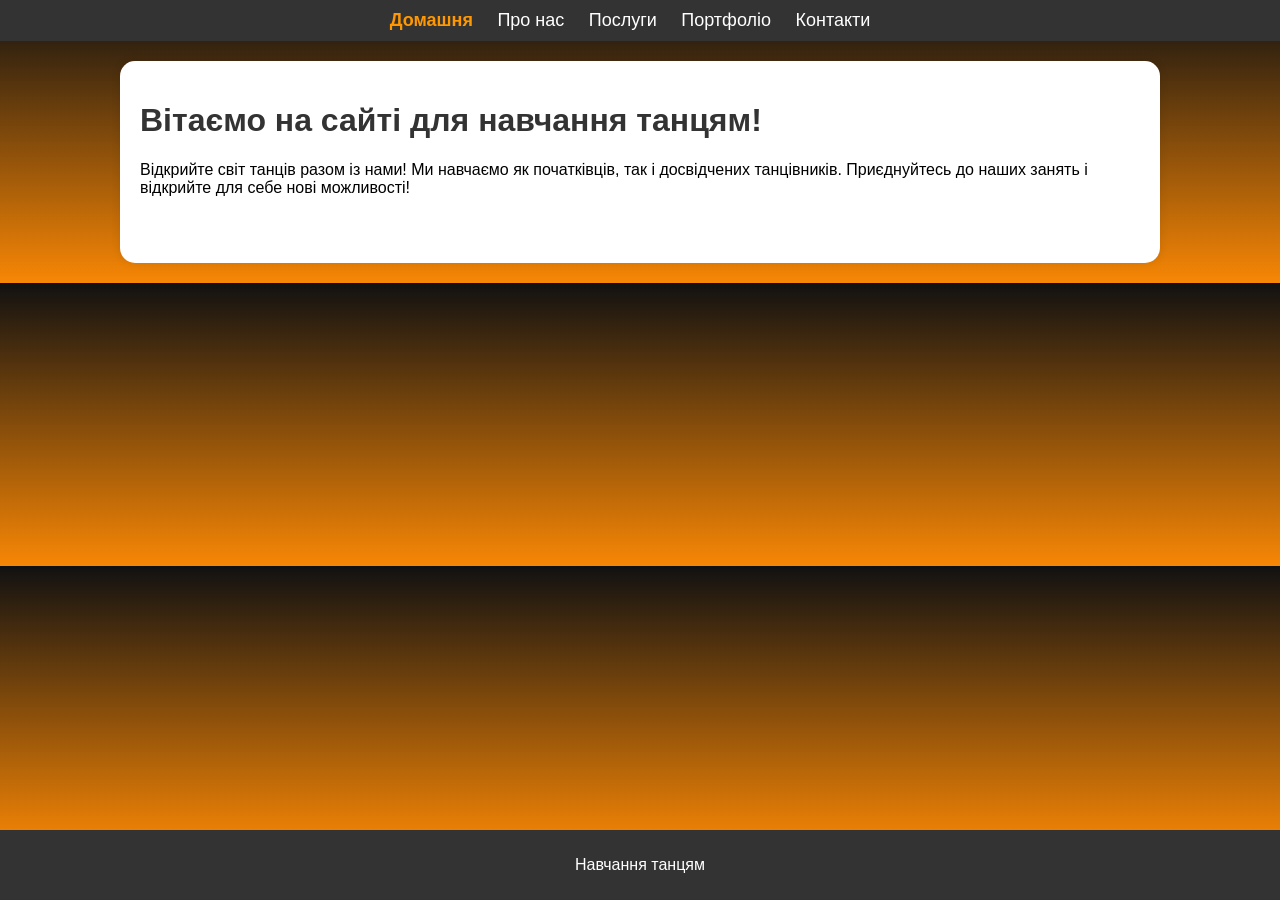
<file: index.html>
<!DOCTYPE html>
<meta name="viewport" content="width=device-width, initial-scale=1.0">
<html lang="uk">
<head>
    <title>Навчання танцям</title>
    <link rel="stylesheet" href="styles.css">
</head>
<body>

<header>
    <nav>
        <ul>
            <li><a href="index.html" class="active">Домашня</a></li>
            <li><a href="about.html">Про нас</a></li>
            <li><a href="services.html">Послуги</a></li>
            <li><a href="portfolio.html">Портфоліо</a></li>
            <li><a href="contacts.html">Контакти</a></li>
        </ul>
    </nav>
</header>

<div class="content">
    <h1 class="fade-in">Вітаємо на сайті для навчання танцям!</h1>
    <p class="fade-in">Відкрийте світ танців разом із нами! Ми навчаємо як початківців, так і досвідчених танцівників. Приєднуйтесь до наших занять і відкрийте для себе нові можливості!</p>
</div>

<footer class="footer">
    <p> Навчання танцям</p>
</footer>

</body>
</html>
</file>
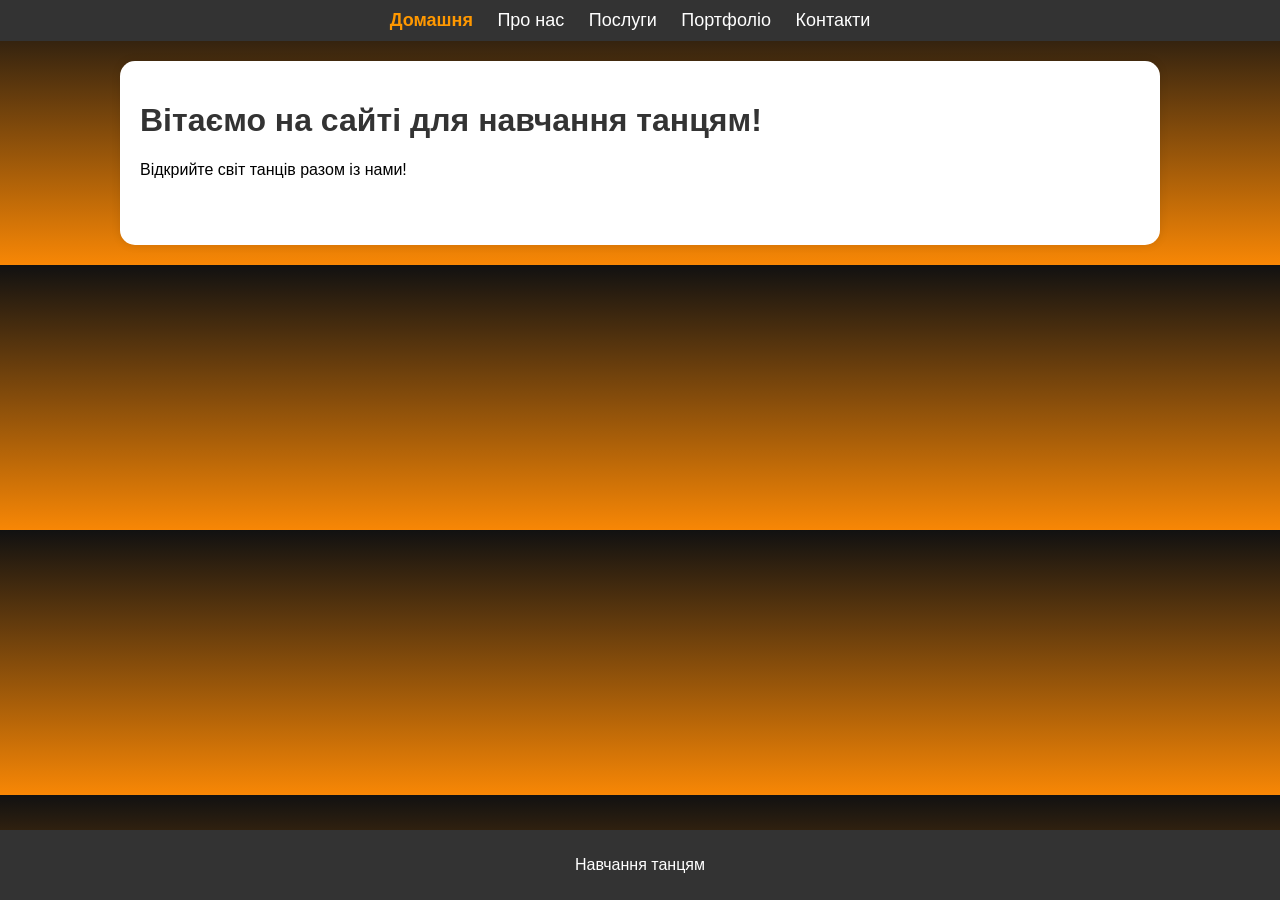
<file: html/index.html>
<!DOCTYPE html>
<html lang="uk">
<head>
    <meta charset="UTF-8">
    <meta name="viewport" content="width=device-width, initial-scale=1.0">
    <title>Навчання танцям</title>
    <link rel="stylesheet" href="../css/styles.css">
</head>
<body>

<header>
    <nav>
        <div class="menu-toggle" id="mobile-menu">
            ☰
        </div>
        <ul class="nav-list">
            <li><a href="index.html" class="active">Домашня</a></li>
            <li><a href="about.html">Про нас</a></li>
            <li><a href="services.html">Послуги</a></li>
            <li><a href="portfolio.html">Портфоліо</a></li>
            <li><a href="contacts.html">Контакти</a></li>
        </ul>
    </nav>
</header>

<div class="content">
    <h1 class="fade-in">Вітаємо на сайті для навчання танцям!</h1>
    <p class="fade-in">Відкрийте світ танців разом із нами!</p>
</div>

<footer class="footer">
    <p> Навчання танцям</p>
</footer>

<script src="../javascript/script.js"></script>

</body>
</html>
</file>
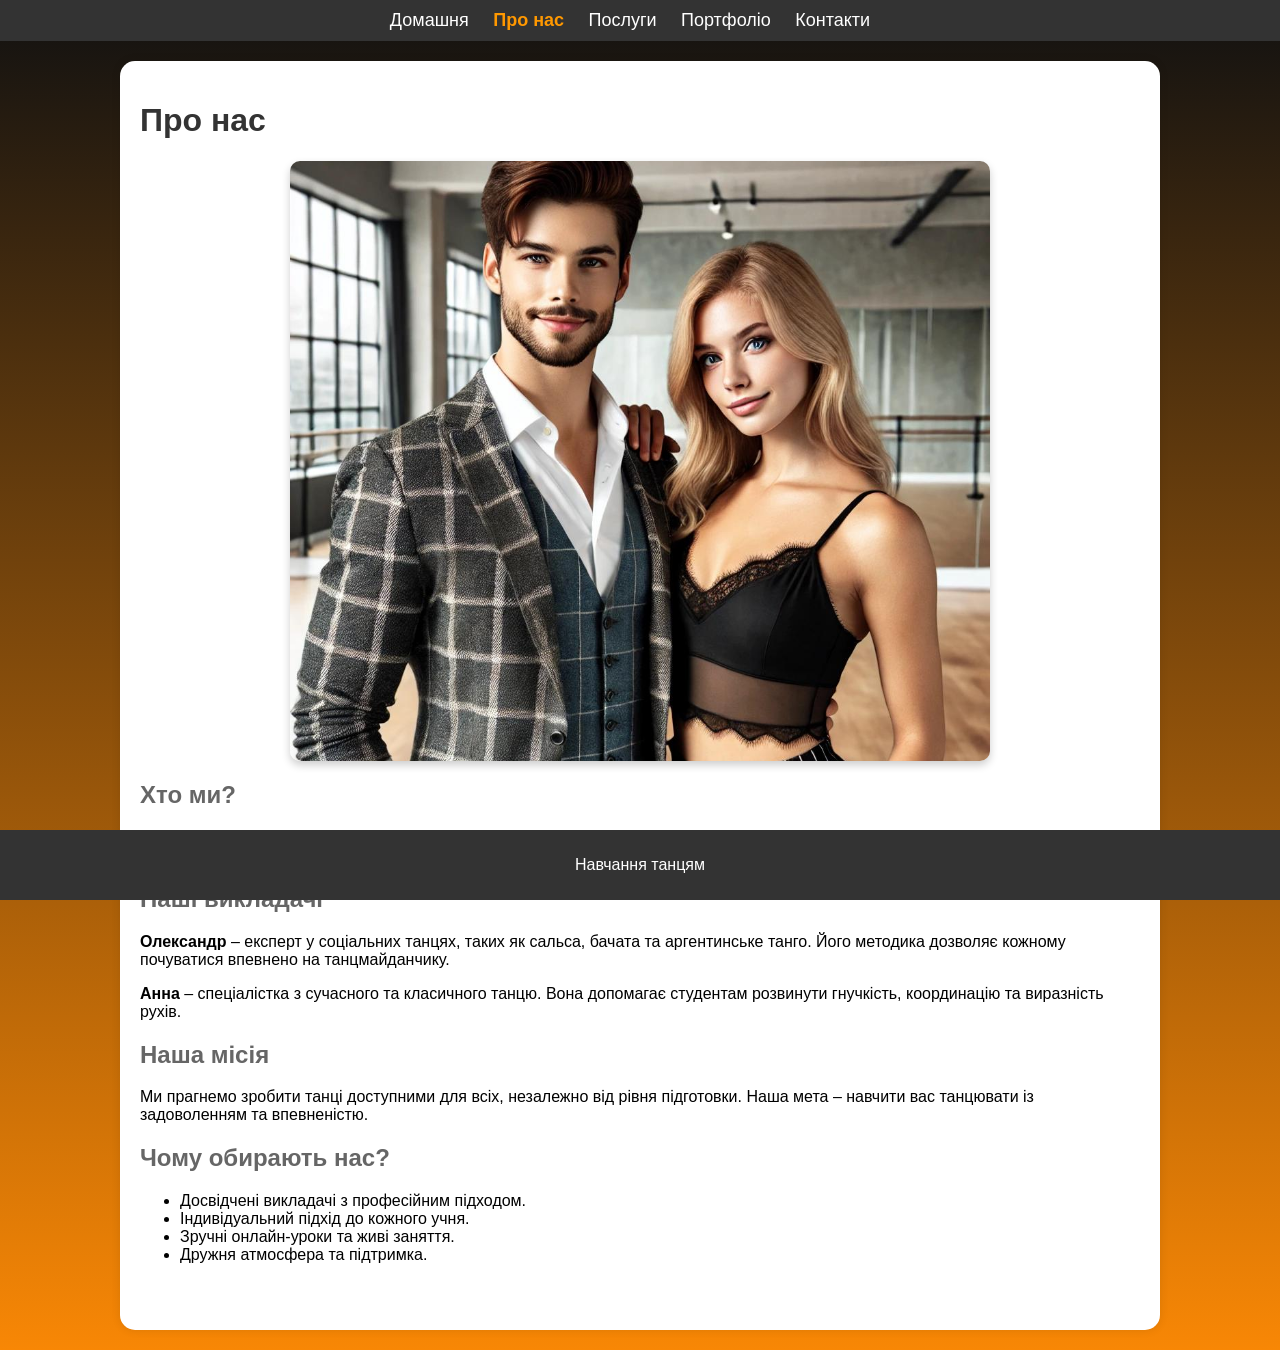
<file: about.html>
<!DOCTYPE html>
<meta name="viewport" content="width=device-width, initial-scale=1.0">
<html lang="uk">
<head>
    <title>Про нас</title>
    <link rel="stylesheet" href="styles.css">
</head>
<body>

<header>
    <nav>
        <ul>
            <li><a href="index.html">Домашня</a></li>
            <li><a href="about.html" class="active">Про нас</a></li>
            <li><a href="services.html">Послуги</a></li>
            <li><a href="portfolio.html">Портфоліо</a></li>
            <li><a href="contacts.html">Контакти</a></li>
        </ul>
    </nav>
</header>

<div class="content">
    <h1 class="fade-in">Про нас</h1>
    
    <img  src="photo/dance-teachers.jpg" alt="Наші викладачі танців" class="team-photo">

    <h2 class="fade-in">Хто ми?</h2>
    <p class="fade-in">Ми - професійні викладачі танців, які допомагають людям відкривати світ руху та ритму. Наші інструктори мають багаторічний досвід у різних стилях танцю та з радістю діляться своїми знаннями.</p>

    <h2 class="fade-in">Наші викладачі</h2>
    <p class="fade-in"><strong>Олександр</strong> – експерт у соціальних танцях, таких як сальса, бачата та аргентинське танго. Його методика дозволяє кожному почуватися впевнено на танцмайданчику.</p>
    <p class="fade-in"><strong>Анна</strong> – спеціалістка з сучасного та класичного танцю. Вона допомагає студентам розвинути гнучкість, координацію та виразність рухів.</p>

    <h2 class="fade-in">Наша місія</h2>
    <p class="fade-in">Ми прагнемо зробити танці доступними для всіх, незалежно від рівня підготовки. Наша мета – навчити вас танцювати із задоволенням та впевненістю.</p>

    <h2 class="fade-in">Чому обирають нас?</h2>
    <ul>
        <li>Досвідчені викладачі з професійним підходом.</li>
        <li>Індивідуальний підхід до кожного учня.</li>
        <li>Зручні онлайн-уроки та живі заняття.</li>
        <li>Дружня атмосфера та підтримка.</li>
    </ul>
</div>

<footer class="footer">
    <p> Навчання танцям </p>
</footer>

</body>
</html>
</file>
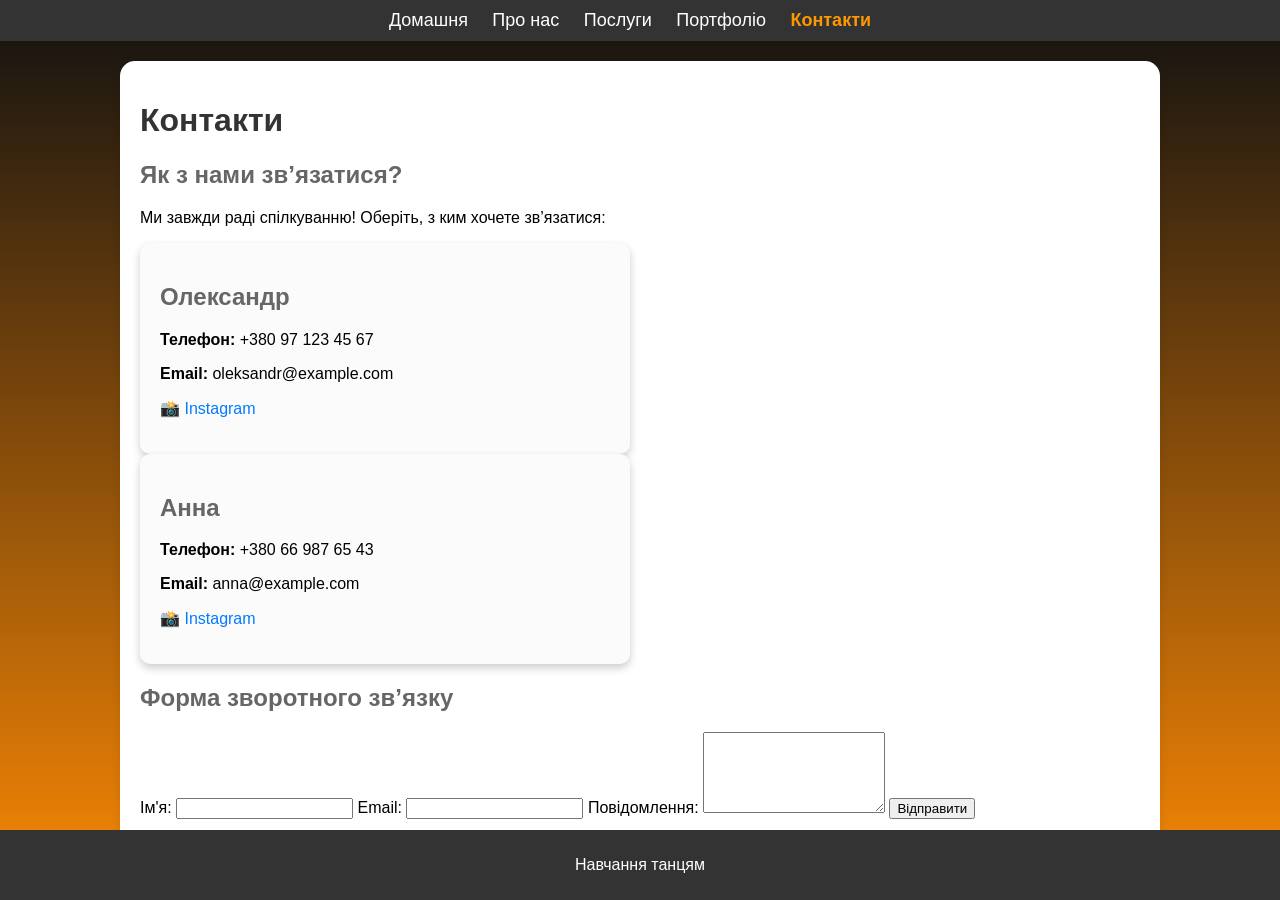
<file: contacts.html>
<!DOCTYPE html>
<meta name="viewport" content="width=device-width, initial-scale=1.0">
<html lang="uk">
<head>
    <title>Контакти</title>
    <link rel="stylesheet" href="styles.css">
</head>
<body>

<header>
    <nav>
        <ul>
            <li><a href="index.html">Домашня</a></li>
            <li><a href="about.html">Про нас</a></li>
            <li><a href="services.html">Послуги</a></li>
            <li><a href="portfolio.html">Портфоліо</a></li>
            <li><a href="contacts.html" class="active">Контакти</a></li>
        </ul>
    </nav>
</header>

<div class="content">
    <h1 class="fade-in">Контакти</h1>

    <h2 class="fade-in">Як з нами зв’язатися?</h2>
    <p class="fade-in">Ми завжди раді спілкуванню! Оберіть, з ким хочете зв’язатися:</p>

    <div class="contacts-container">
        <div class="contact-card">
            <h2 class="fade-in">Олександр</h2>
            <p class="fade-in"><strong>Телефон:</strong> +380 97 123 45 67</p>
            <p class="fade-in"><strong>Email:</strong> oleksandr@example.com</p>
            <p class="fade-in">
                <a href="https://www.instagram.com/leomessi" target="_blank" class="instagram-btn" class="fade-in">
                    📸 Instagram
                </a>
            </p>
        </div>

        <div class="contact-card">
            <h2 class="fade-in">Анна</h2>
            <p class="fade-in"><strong>Телефон:</strong> +380 66 987 65 43</p>
            <p class="fade-in"><strong>Email:</strong> anna@example.com</p>
            <p class="fade-in">
                <a href="https://www.instagram.com/anna_dance" target="_blank" class="instagram-btn">
                    📸 Instagram
                </a>
            </p>
        </div>
    </div>

    <h2 class="fade-in">Форма зворотного зв’язку</h2>
    <form id="contactForm" class="fade-in">
        <label for="name">Ім'я:</label>
        <input type="text" id="name" name="name" required>

        <label for="email">Email:</label>
        <input type="email" id="email" name="email" required>

        <label for="message">Повідомлення:</label>
        <textarea id="message" name="message" rows="5" required></textarea>

        <button type="submit">Відправити</button>
    </form>

    <p id="confirmationMessage" style="display: none; color: green; font-weight: bold;">
        ✅ Дякуємо! Ваше повідомлення відправлено.
    </p>
</div>

<footer class="footer">
    <p> Навчання танцям</p>
</footer>

<script>
document.getElementById("contactForm").addEventListener("submit", function(event) {
    event.preventDefault(); 
    document.getElementById("confirmationMessage").style.display = "block"; 
    this.reset();
});
</script>

</body>
</html>
</file>
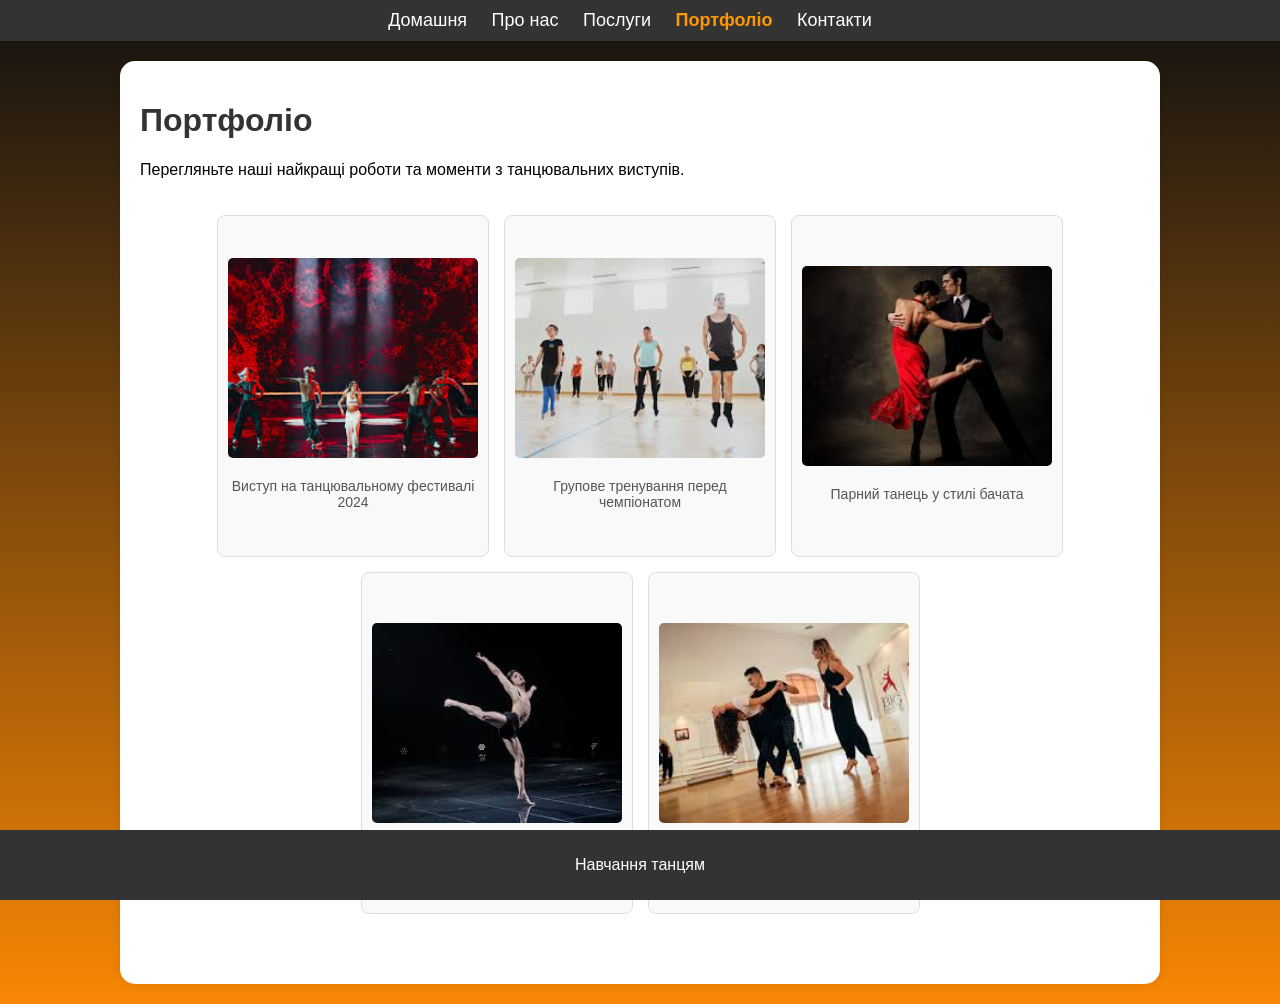
<file: portfolio.html>
<!DOCTYPE html>
<meta name="viewport" content="width=device-width, initial-scale=1.0">
<html lang="uk">
<head>
    <title>Портфоліо</title>
    <link rel="stylesheet" href="styles.css">
</head>
<body>

<header>
    <nav>
        <ul>
            <li><a href="index.html">Домашня</a></li>
            <li><a href="about.html">Про нас</a></li>
            <li><a href="services.html">Послуги</a></li>
            <li><a href="portfolio.html" class="active">Портфоліо</a></li>
            <li><a href="contacts.html">Контакти</a></li>
        </ul>
    </nav>
</header>

<div class="content">
    <h1 class="fade-in">Портфоліо</h1>
    <p class="fade-in">Перегляньте наші найкращі роботи та моменти з танцювальних виступів.</p>

    <div class="gallery">
        <div class="gallery-item">
            <img src="photo/photo-1.jpg" alt="Виступ на сцені">
            <p>Виступ на танцювальному фестивалі 2024</p>
        </div>
        <div class="gallery-item">
            <img src="photo/photo-2.jpg" alt="Групове тренування">
            <p>Групове тренування перед чемпіонатом</p>
        </div>
        <div class="gallery-item">
            <img src="photo/photo-3.jpg" alt="Парний танець">
            <p>Парний танець у стилі бачата</p>
        </div>
        <div class="gallery-item">
            <img src="photo/photo-4.jpg" alt="Сучасний танець">
            <p>Соло-виступ у стилі contemporary</p>
        </div>
        <div class="gallery-item">
            <img src="photo/photo-5.jpg" alt="Майстер-клас з танців">
            <p>Майстер-клас для новачків</p>
        </div>
    </div>
</div>

<footer class="footer">
    <p> Навчання танцям</p>
</footer>

</body>
</html>
</file>
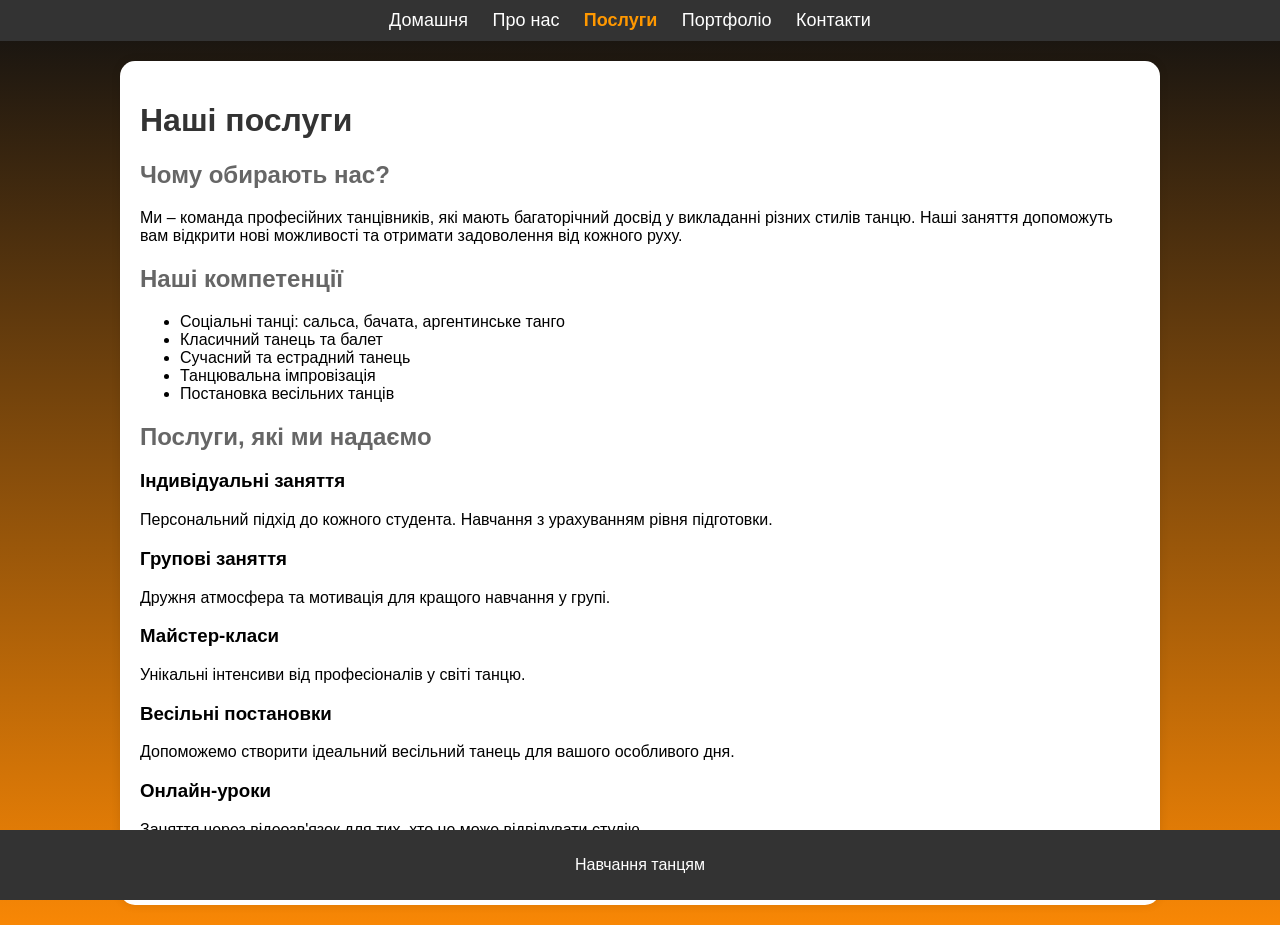
<file: services.html>
<!DOCTYPE html>
<meta name="viewport" content="width=device-width, initial-scale=1.0">
<html lang="uk">
<head>
    <title>Послуги</title>
    <link rel="stylesheet" href="styles.css">
</head>
<body>

<header>
    <nav>
        <ul>
            <li><a href="index.html">Домашня</a></li>
            <li><a href="about.html">Про нас</a></li>
            <li><a href="services.html" class="active">Послуги</a></li>
            <li><a href="portfolio.html">Портфоліо</a></li>
            <li><a href="contacts.html">Контакти</a></li>
        </ul>
    </nav>
</header>

<div class="content">
    <h1 class="fade-in">Наші послуги</h1>

    <h2 class="fade-in">Чому обирають нас?</h2>
    <p class="fade-in">Ми – команда професійних танцівників, які мають багаторічний досвід у викладанні різних стилів танцю. Наші заняття допоможуть вам відкрити нові можливості та отримати задоволення від кожного руху.</p>

    <h2 class="fade-in">Наші компетенції</h2>
    <ul class="fade-in">
        <li>Соціальні танці: сальса, бачата, аргентинське танго</li>
        <li>Класичний танець та балет</li>
        <li>Сучасний та естрадний танець</li>
        <li>Танцювальна імпровізація</li>
        <li>Постановка весільних танців</li>
    </ul>

    <h2 class="fade-in">Послуги, які ми надаємо</h2>
    <div class="services-grid">
        <div class="service-box">
            <h3 class="fade-in">Індивідуальні заняття</h3>
            <p class="fade-in">Персональний підхід до кожного студента. Навчання з урахуванням рівня підготовки.</p>
        </div>
        <div class="service-box">
            <h3 class="fade-in">Групові заняття</h3>
            <p class="fade-in">Дружня атмосфера та мотивація для кращого навчання у групі.</p>
        </div>
        <div class="service-box">
            <h3 class="fade-in">Майстер-класи</h3>
            <p class="fade-in">Унікальні інтенсиви від професіоналів у світі танцю.</p>
        </div>
        <div class="service-box">
            <h3 class="fade-in">Весільні постановки</h3>
            <p class="fade-in">Допоможемо створити ідеальний весільний танець для вашого особливого дня.</p>
        </div>
        <div class="service-box">
            <h3 class="fade-in">Онлайн-уроки</h3>
            <p class="fade-in">Заняття через відеозв'язок для тих, хто не може відвідувати студію.</p>
        </div>
    </div>
</div>

<footer class="footer">
    <p> Навчання танцям </p>
</footer>

</body>
</html>
</file>
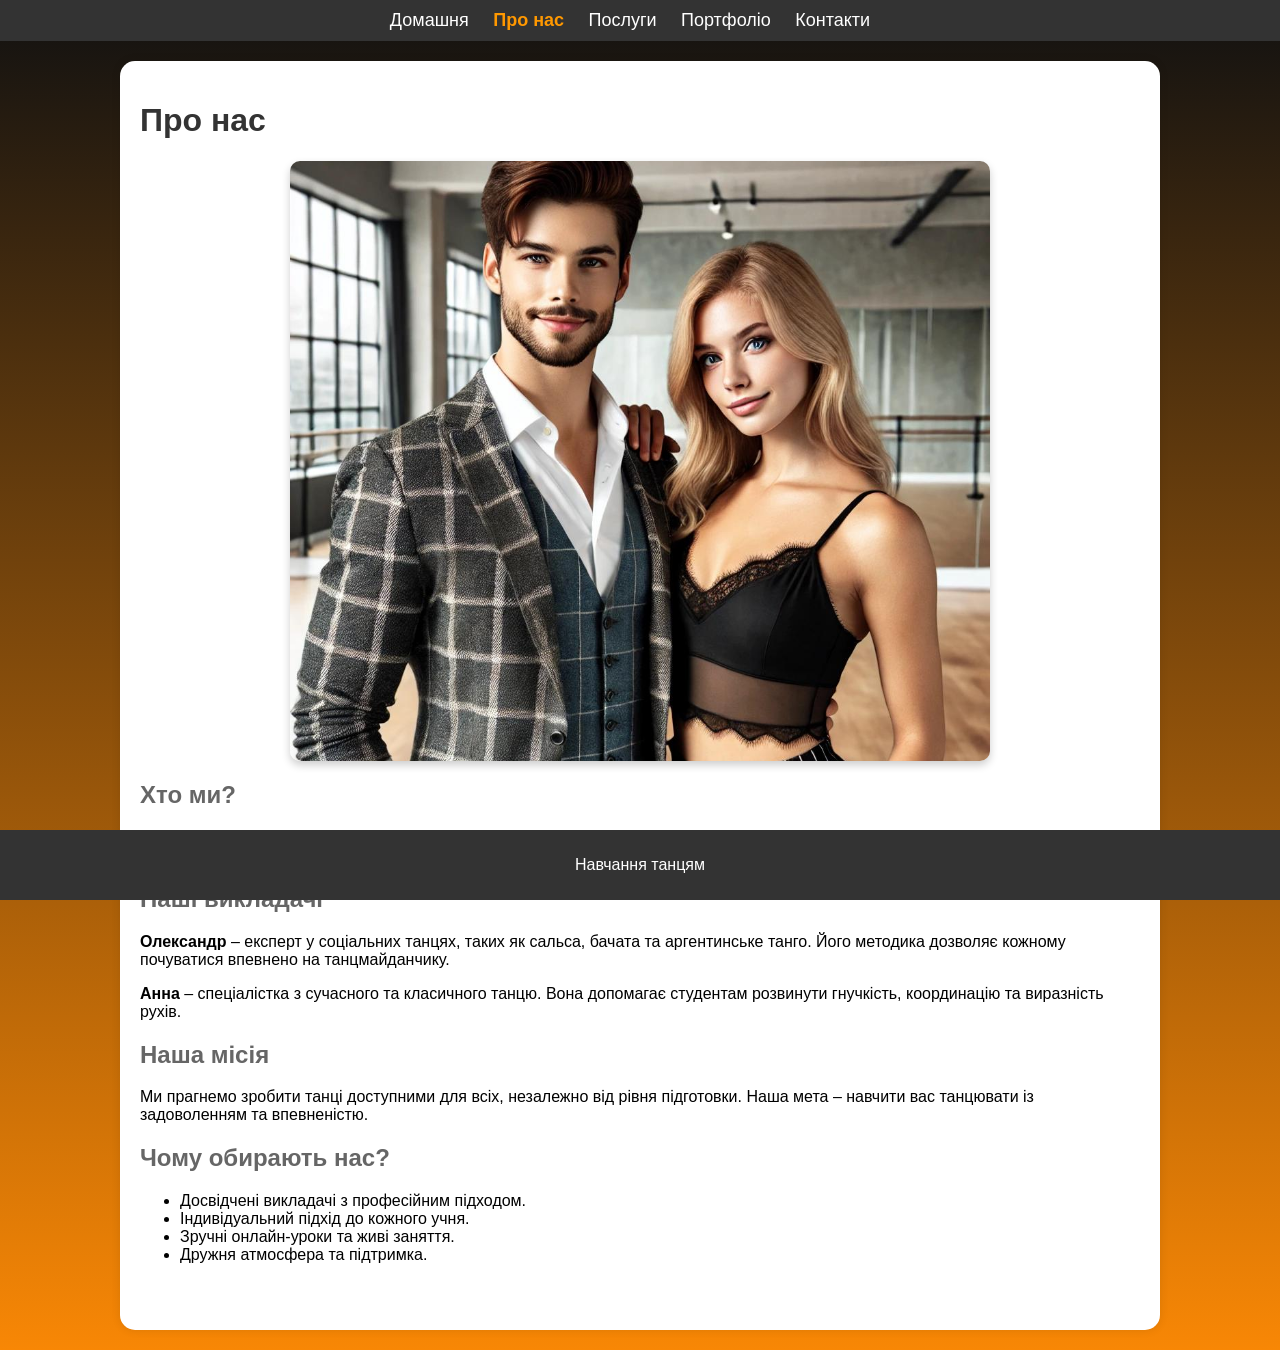
<file: html/about.html>
<!DOCTYPE html>
<meta name="viewport" content="width=device-width, initial-scale=1.0">
<html lang="uk">
<head>
    <title>Про нас</title>
    <link rel="stylesheet" href="../css/styles.css">
</head>
<body>

<header>
    <nav>
        <div class="menu-toggle" id="mobile-menu">
            ☰
        </div>
        <ul class="nav-list">
            <li><a href="index.html">Домашня</a></li>
            <li><a href="about.html" class="active">Про нас</a></li>
            <li><a href="services.html">Послуги</a></li>
            <li><a href="portfolio.html">Портфоліо</a></li>
            <li><a href="contacts.html">Контакти</a></li>
        </ul>
    </nav>
</header>

<div class="content">
    <h1 class="fade-in">Про нас</h1>
    
    <img  src="../photo/dance-teachers.jpg" alt="Наші викладачі танців" class="team-photo">

    <h2 class="fade-in">Хто ми?</h2>
    <p class="fade-in">Ми - професійні викладачі танців, які допомагають людям відкривати світ руху та ритму. Наші інструктори мають багаторічний досвід у різних стилях танцю та з радістю діляться своїми знаннями.</p>

    <h2 class="fade-in">Наші викладачі</h2>
    <p class="fade-in"><strong>Олександр</strong> – експерт у соціальних танцях, таких як сальса, бачата та аргентинське танго. Його методика дозволяє кожному почуватися впевнено на танцмайданчику.</p>
    <p class="fade-in"><strong>Анна</strong> – спеціалістка з сучасного та класичного танцю. Вона допомагає студентам розвинути гнучкість, координацію та виразність рухів.</p>

    <h2 class="fade-in">Наша місія</h2>
    <p class="fade-in">Ми прагнемо зробити танці доступними для всіх, незалежно від рівня підготовки. Наша мета – навчити вас танцювати із задоволенням та впевненістю.</p>

    <h2 class="fade-in">Чому обирають нас?</h2>
    <ul>
        <li>Досвідчені викладачі з професійним підходом.</li>
        <li>Індивідуальний підхід до кожного учня.</li>
        <li>Зручні онлайн-уроки та живі заняття.</li>
        <li>Дружня атмосфера та підтримка.</li>
    </ul>
</div>

<footer class="footer">
    <p> Навчання танцям </p>
</footer>

<script src="../javascript/script.js"></script>

</body>
</html>
</file>
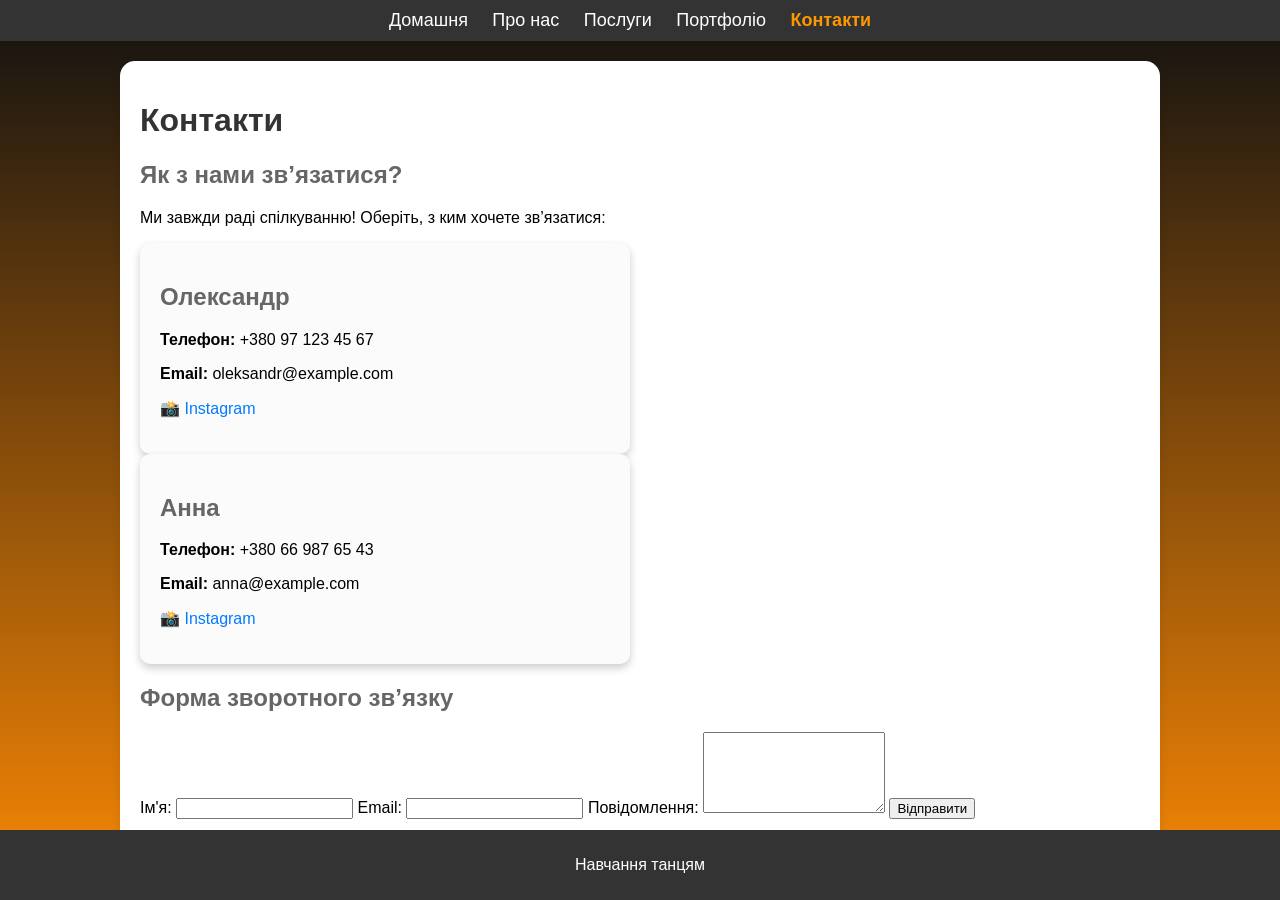
<file: html/contacts.html>
<!DOCTYPE html>
<meta name="viewport" content="width=device-width, initial-scale=1.0">
<html lang="uk">
<head>
    <title>Контакти</title>
    <link rel="stylesheet" href="../css/styles.css">
</head>
<body>

<header>
    <nav>
        <div class="menu-toggle" id="mobile-menu">
            ☰
        </div>
        <ul class="nav-list">
            <li><a href="index.html">Домашня</a></li>
            <li><a href="about.html">Про нас</a></li>
            <li><a href="services.html">Послуги</a></li>
            <li><a href="portfolio.html">Портфоліо</a></li>
            <li><a href="contacts.html" class="active">Контакти</a></li>
        </ul>
    </nav>
</header>

<div class="content">
    <h1 class="fade-in">Контакти</h1>

    <h2 class="fade-in">Як з нами зв’язатися?</h2>
    <p class="fade-in">Ми завжди раді спілкуванню! Оберіть, з ким хочете зв’язатися:</p>

    <div class="contacts-container">
        <div class="contact-card">
            <h2 class="fade-in">Олександр</h2>
            <p class="fade-in"><strong>Телефон:</strong> +380 97 123 45 67</p>
            <p class="fade-in"><strong>Email:</strong> oleksandr@example.com</p>
            <p class="fade-in">
                <a href="https://www.instagram.com/leomessi" target="_blank" class="instagram-btn" class="fade-in">
                    📸 Instagram
                </a>
            </p>
        </div>

        <div class="contact-card">
            <h2 class="fade-in">Анна</h2>
            <p class="fade-in"><strong>Телефон:</strong> +380 66 987 65 43</p>
            <p class="fade-in"><strong>Email:</strong> anna@example.com</p>
            <p class="fade-in">
                <a href="https://www.instagram.com/anna_dance" target="_blank" class="instagram-btn">
                    📸 Instagram
                </a>
            </p>
        </div>
    </div>

    <h2 class="fade-in">Форма зворотного зв’язку</h2>
    <form id="contactForm" class="fade-in">
        <label for="name">Ім'я:</label>
        <input type="text" id="name" name="name" required>

        <label for="email">Email:</label>
        <input type="email" id="email" name="email" required>

        <label for="message">Повідомлення:</label>
        <textarea id="message" name="message" rows="5" required></textarea>

        <button type="submit">Відправити</button>
    </form>

    <p id="confirmationMessage" style="display: none; color: green; font-weight: bold;">
        ✅ Дякуємо! Ваше повідомлення відправлено.
    </p>
</div>

<footer class="footer">
    <p> Навчання танцям</p>
</footer>

<script src="../javascript/script.js"></script>

</body>
</html>
</file>
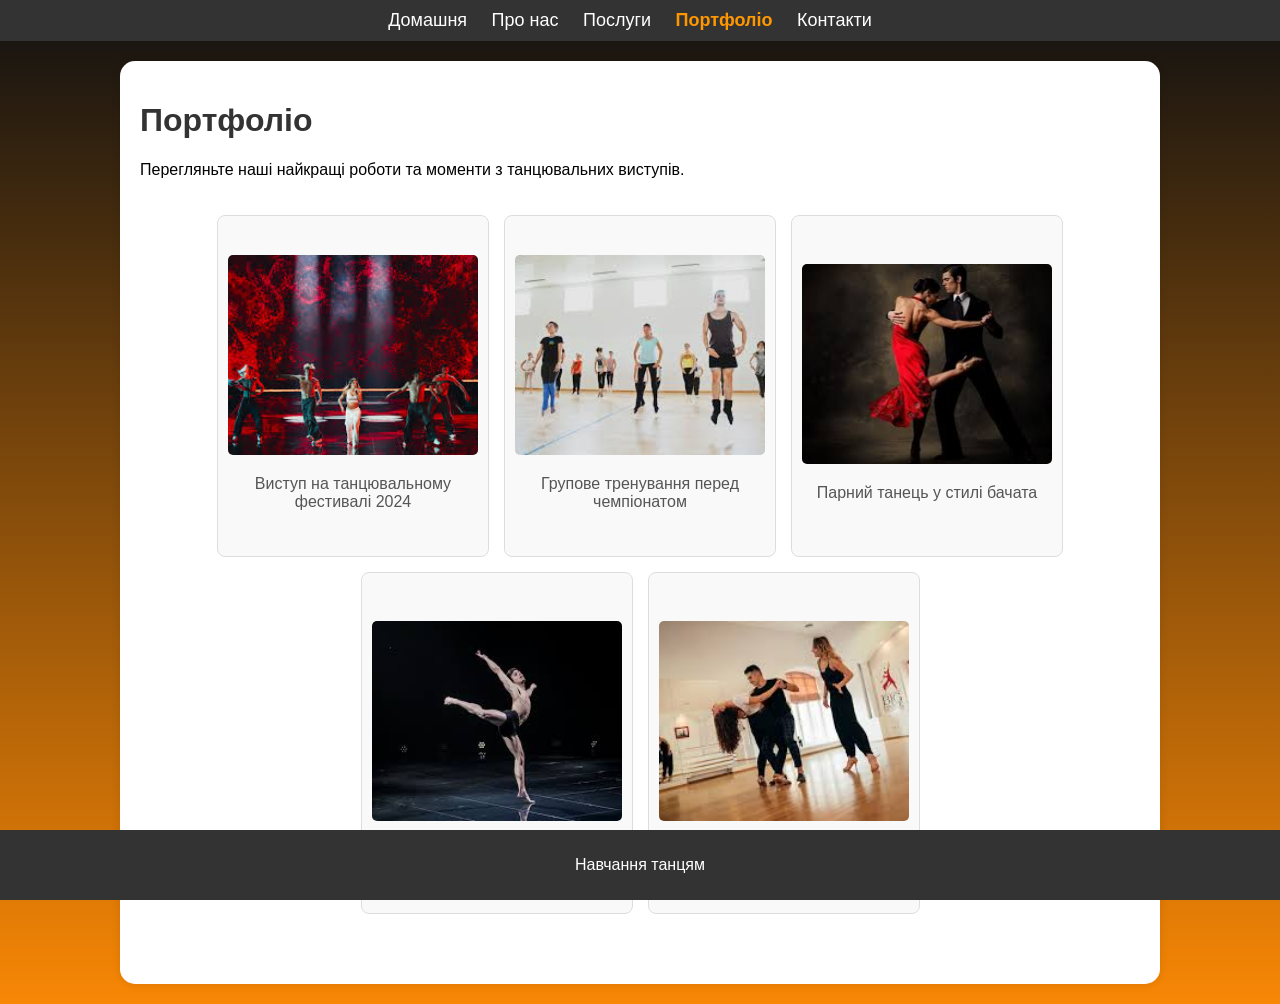
<file: html/portfolio.html>
<!DOCTYPE html>
<meta name="viewport" content="width=device-width, initial-scale=1.0">
<html lang="uk">
<head>
    <title>Портфоліо</title>
    <link rel="stylesheet" href="../css/styles.css">
</head>
<body>

<header>
    <nav>
        <div class="menu-toggle" id="mobile-menu">
            ☰
        </div>
        <ul class="nav-list">
            <li><a href="index.html">Домашня</a></li>
            <li><a href="about.html">Про нас</a></li>
            <li><a href="services.html">Послуги</a></li>
            <li><a href="portfolio.html" class="active">Портфоліо</a></li>
            <li><a href="contacts.html">Контакти</a></li>
        </ul>
    </nav>
</header>

<div class="content">
    <h1 class="fade-in">Портфоліо</h1>
    <p class="fade-in">Перегляньте наші найкращі роботи та моменти з танцювальних виступів.</p>

    <div class="gallery">
        <div class="gallery-item">
            <img src="../photo/photo-1.jpg" alt="Виступ на сцені">
            <p>Виступ на танцювальному фестивалі 2024</p>
        </div>
        <div class="gallery-item">
            <img src="../photo/photo-2.jpg" alt="Групове тренування">
            <p>Групове тренування перед чемпіонатом</p>
        </div>
        <div class="gallery-item">
            <img src="../photo/photo-3.jpg" alt="Парний танець">
            <p>Парний танець у стилі бачата</p>
        </div>
        <div class="gallery-item">
            <img src="../photo/photo-4.jpg" alt="Сучасний танець">
            <p>Соло-виступ у стилі contemporary</p>
        </div>
        <div class="gallery-item">
            <img src="../photo/photo-5.jpg" alt="Майстер-клас з танців">
            <p>Майстер-клас для новачків</p>
        </div>
    </div>
</div>

<footer class="footer">
    <p> Навчання танцям</p>
</footer>

<script src="../javascript/script.js"></script>

</body>
</html>
</file>
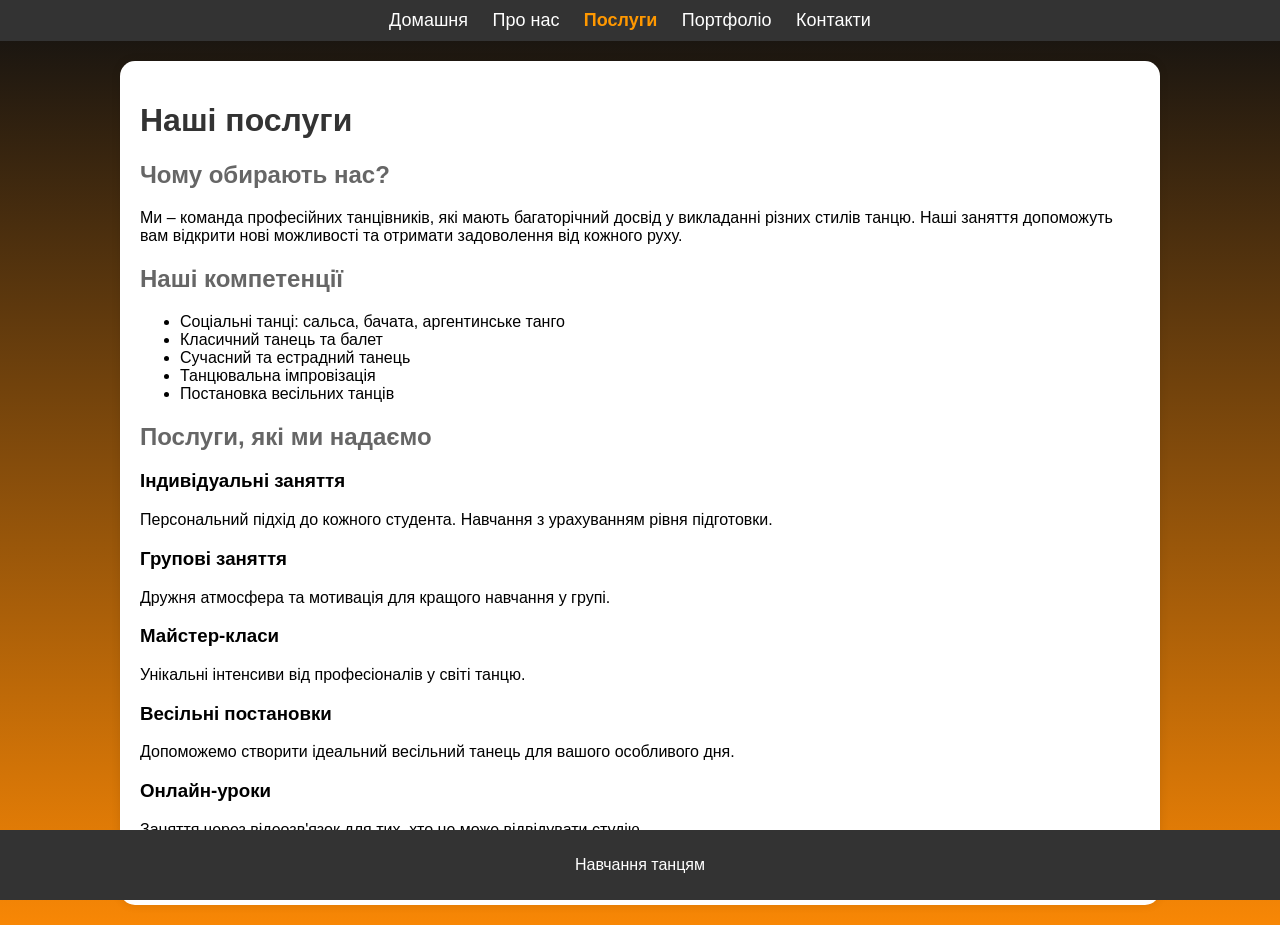
<file: html/services.html>
<!DOCTYPE html>
<meta name="viewport" content="width=device-width, initial-scale=1.0">
<html lang="uk">
<head>
    <title>Послуги</title>
    <link rel="stylesheet" href="../css/styles.css">
</head>
<body>

<header>
    <nav>
        <div class="menu-toggle" id="mobile-menu">
            ☰
        </div>
        <ul class="nav-list">
            <li><a href="index.html">Домашня</a></li>
            <li><a href="about.html">Про нас</a></li>
            <li><a href="services.html" class="active">Послуги</a></li>
            <li><a href="portfolio.html">Портфоліо</a></li>
            <li><a href="contacts.html">Контакти</a></li>
        </ul>
    </nav>
</header>

<div class="content">
    <h1 class="fade-in">Наші послуги</h1>

    <h2 class="fade-in">Чому обирають нас?</h2>
    <p class="fade-in">Ми – команда професійних танцівників, які мають багаторічний досвід у викладанні різних стилів танцю. Наші заняття допоможуть вам відкрити нові можливості та отримати задоволення від кожного руху.</p>

    <h2 class="fade-in">Наші компетенції</h2>
    <ul class="fade-in">
        <li>Соціальні танці: сальса, бачата, аргентинське танго</li>
        <li>Класичний танець та балет</li>
        <li>Сучасний та естрадний танець</li>
        <li>Танцювальна імпровізація</li>
        <li>Постановка весільних танців</li>
    </ul>

    <h2 class="fade-in">Послуги, які ми надаємо</h2>
    <div class="services-grid">
        <div class="service-box">
            <h3 class="fade-in">Індивідуальні заняття</h3>
            <p class="fade-in">Персональний підхід до кожного студента. Навчання з урахуванням рівня підготовки.</p>
        </div>
        <div class="service-box">
            <h3 class="fade-in">Групові заняття</h3>
            <p class="fade-in">Дружня атмосфера та мотивація для кращого навчання у групі.</p>
        </div>
        <div class="service-box">
            <h3 class="fade-in">Майстер-класи</h3>
            <p class="fade-in">Унікальні інтенсиви від професіоналів у світі танцю.</p>
        </div>
        <div class="service-box">
            <h3 class="fade-in">Весільні постановки</h3>
            <p class="fade-in">Допоможемо створити ідеальний весільний танець для вашого особливого дня.</p>
        </div>
        <div class="service-box">
            <h3 class="fade-in">Онлайн-уроки</h3>
            <p class="fade-in">Заняття через відеозв'язок для тих, хто не може відвідувати студію.</p>
        </div>
    </div>
</div>

<footer class="footer">
    <p> Навчання танцям </p>
</footer>

<script src="../javascript/script.js"></script>

</body>
</html>
</file>
<file: styles.css>
body {
    font-family: Arial, sans-serif;
    margin: 0;
    padding: 0;
    background: linear-gradient(180deg,#111111, #f88705) ;
}

.fade-in {
    opacity: 0;
    transform: translateY(-30px);
    animation: fadeIn 1.5s ease-out forwards;
}


h1.fade-in {
    animation-delay: 0.3s;
}

p.fade-in {
    animation-delay: 0.6s;
}

@keyframes fadeInImage {
    from {
        opacity: 0;
        transform: translateY(20px);
    }
    to {
        opacity: 1;
        transform: translateY(0);
    }
}

@keyframes fadeIn {
    from {
        opacity: 0;
        transform: translateY(-30px);
    }
    to {
        opacity: 1;
        transform: translateY(0);
    }
}

.contact-card:hover {
    background: #ffffff;
    transform: scale(1.05);
}

header {
    background-color: #333;
    color: #fff;
    padding: 10px 0;
}

nav {
    text-align: center;
}

nav ul {
    list-style: none;
    padding: 0;
    margin: 0;
}

nav ul li {
    display: inline;
    margin-right: 20px;
}

nav ul li a {
    color: #fff;
    text-decoration: none;
    font-size: 18px;
}

nav ul li a:hover {
    text-decoration: underline;
}


.content {
    padding: 20px;
    background-color: #ffffff;
    margin: 20px auto;
    max-width: 1000px;
    box-shadow: 0 0 10px rgba(0, 0, 0, 0.1);
    padding-bottom: 50px;
    border-radius: 15px;
}

h1 {
    color: #333;
}

h2 {
    color: #666;
}


img {
    margin: 10px;
    border-radius: 5px;
}


.footer {
    background-color: #333;
    color: #fff;
    text-align: center;
    padding: 10px 0;
    position: fixed;
    width: 100%;
    bottom: 0;
    margin-top: 50px;
}


.team-photo {
    display: block;
    max-width: 100%;
    height: 600px; 
    width: 700px;
    margin: 20px auto;
    border-radius: 10px;
    box-shadow: 0 4px 8px rgba(0, 0, 0, 0.2);
    object-fit: cover; 
    opacity: 0; 
    animation: fadeInImage 1.2s ease-out forwards;
}

nav ul li a.active {
    font-weight: bold;
    color: #ff9800; 
}


.contact-container {
    display: flex;
    justify-content: space-around;
    margin-bottom: 20px;
}

.contact-card {
    background: #fcfbfb;
    padding: 20px;
    border-radius: 10px;
    box-shadow: 0 4px 8px rgba(0, 0, 0, 0.2);
    width: 45%;
}

.contact-card h3 {
    color: #007bff;
}

.contact-card ul {
    list-style: none;
    padding: 0;
}

.contact-card ul li {
    margin: 5px 0;
}

.contact-card a {
    color: #007bff;
    text-decoration: none;
}

.contact-card a:hover {
    text-decoration: underline;
}

.gallery {
    display: flex;
    flex-wrap: wrap;
    gap: 15px;
    justify-content: center; 
    padding: 20px;
}

.gallery-item {
    width: 250px;
    height: 320px; 
    display: flex;
    flex-direction: column;
    align-items: center;
    justify-content: center; 
    text-align: center;
    border: 1px solid #ddd;
    border-radius: 8px;
    padding: 10px;
    background: #f9f9f9;
    overflow: hidden;
    opacity: 0; 
    animation: fadeInImage 1.2s ease-out forwards;
}

.gallery-item img {
    width: 100%;
    height: 200px;
    object-fit: cover; 
    border-radius: 5px;
}

.gallery-item p {
    font-size: 14px;
    color: #555;
    margin-top: 10px;
}

@media (max-width: 768px) {
    
    .contact-card {
        width: 80%;
    }

}
</file>
<file: css/styles.css>
body {
    font-family: Arial, sans-serif;
    margin: 0;
    padding: 0;
    background: linear-gradient(180deg, #111111, #f88705);
}

.fade-in {
    opacity: 0;
    transform: translateY(-30px);
    animation: fadeIn 1.5s ease-out forwards;
}

h1.fade-in {
    animation-delay: 0.3s;
}

p.fade-in {
    animation-delay: 0.6s;
}

@keyframes fadeInImage {
    from {
        opacity: 0;
        transform: translateY(20px);
    }
    to {
        opacity: 1;
        transform: translateY(0);
    }
}

@keyframes fadeIn {
    from {
        opacity: 0;
        transform: translateY(-30px);
    }
    to {
        opacity: 1;
        transform: translateY(0);
    }
}

.contact-card:hover {
    background: #ffffff;
    transform: scale(1.05);
}

header {
    background-color: #333;
    color: #fff;
    padding: 10px 0;
}

nav {
    text-align: center;
}

nav ul {
    list-style: none;
    padding: 0;
    margin: 0;
}

nav ul li {
    display: inline;
    margin-right: 20px;
}

nav ul li a {
    color: #fff;
    text-decoration: none;
    font-size: 18px;
}

nav ul li a:hover {
    text-decoration: underline;
}

.content {
    padding: 20px;
    background-color: #ffffff;
    margin: 20px auto;
    max-width: 1000px;
    box-shadow: 0 0 10px rgba(0, 0, 0, 0.1);
    padding-bottom: 50px;
    border-radius: 15px;
}

h1 {
    color: #333;
}

h2 {
    color: #666;
}

img {
    margin: 10px;
    border-radius: 5px;
}

.footer {
    background-color: #333;
    color: #fff;
    text-align: center;
    padding: 10px 0;
    position: fixed;
    width: 100%;
    bottom: 0;
    margin-top: 50px;
}

.team-photo {
    display: block;
    max-width: 100%;
    height: 600px;
    width: 700px;
    margin: 20px auto;
    border-radius: 10px;
    box-shadow: 0 4px 8px rgba(0, 0, 0, 0.2);
    object-fit: cover;
    opacity: 0;
    animation: fadeInImage 1.2s ease-out forwards;
}

nav ul li a.active {
    font-weight: bold;
    color: #ff9800;
}

.contact-container {
    display: flex;
    justify-content: space-around;
    margin-bottom: 20px;
}

.contact-card {
    background: #fcfbfb;
    padding: 20px;
    border-radius: 10px;
    box-shadow: 0 4px 8px rgba(0, 0, 0, 0.2);
    width: 45%;
}

.contact-card h3 {
    color: #007bff;
}

.contact-card ul {
    list-style: none;
    padding: 0;
}

.contact-card ul li {
    margin: 5px 0;
}

.contact-card a {
    color: #007bff;
    text-decoration: none;
}

.contact-card a:hover {
    text-decoration: underline;
}

.gallery {
    display: flex;
    flex-wrap: wrap;
    gap: 15px;
    justify-content: center;
    padding: 20px;
}

.gallery-item {
    width: 250px;
    height: 320px;
    display: flex;
    flex-direction: column;
    align-items: center;
    justify-content: center;
    text-align: center;
    border: 1px solid #ddd;
    border-radius: 8px;
    padding: 10px;
    background: #f9f9f9;
    overflow: hidden;
    opacity: 0;
    animation: fadeInImage 1.2s ease-out forwards;
}

.gallery-item img {
    width: 100%;
    height: 200px;
    object-fit: cover;
    border-radius: 5px;
}

.gallery-item p {
    font-size: 16px;
    color: #555;
    margin-top: 10px;
}

.menu-toggle {
    display: none;
    font-size: 30px;
    cursor: pointer;
    color: white;
    padding: 10px 20px;
    z-index: 9999;
}

@media (max-width: 768px) {
    .contact-card {
        width: 80%;
    }

    
    .menu-toggle {
        display: block;
    }

    .nav-list {
        display: none;
        flex-direction: column;
        background-color: #333;
        position: absolute;
        top: 50px;
        left: 0;
        width: 100%;
        text-align: center;
        z-index: 9998;
    }

    .nav-list.active {
        display: flex;
    }

    .nav-list li {
        display: block;
        padding: 15px 0;
    }
}
</file>
